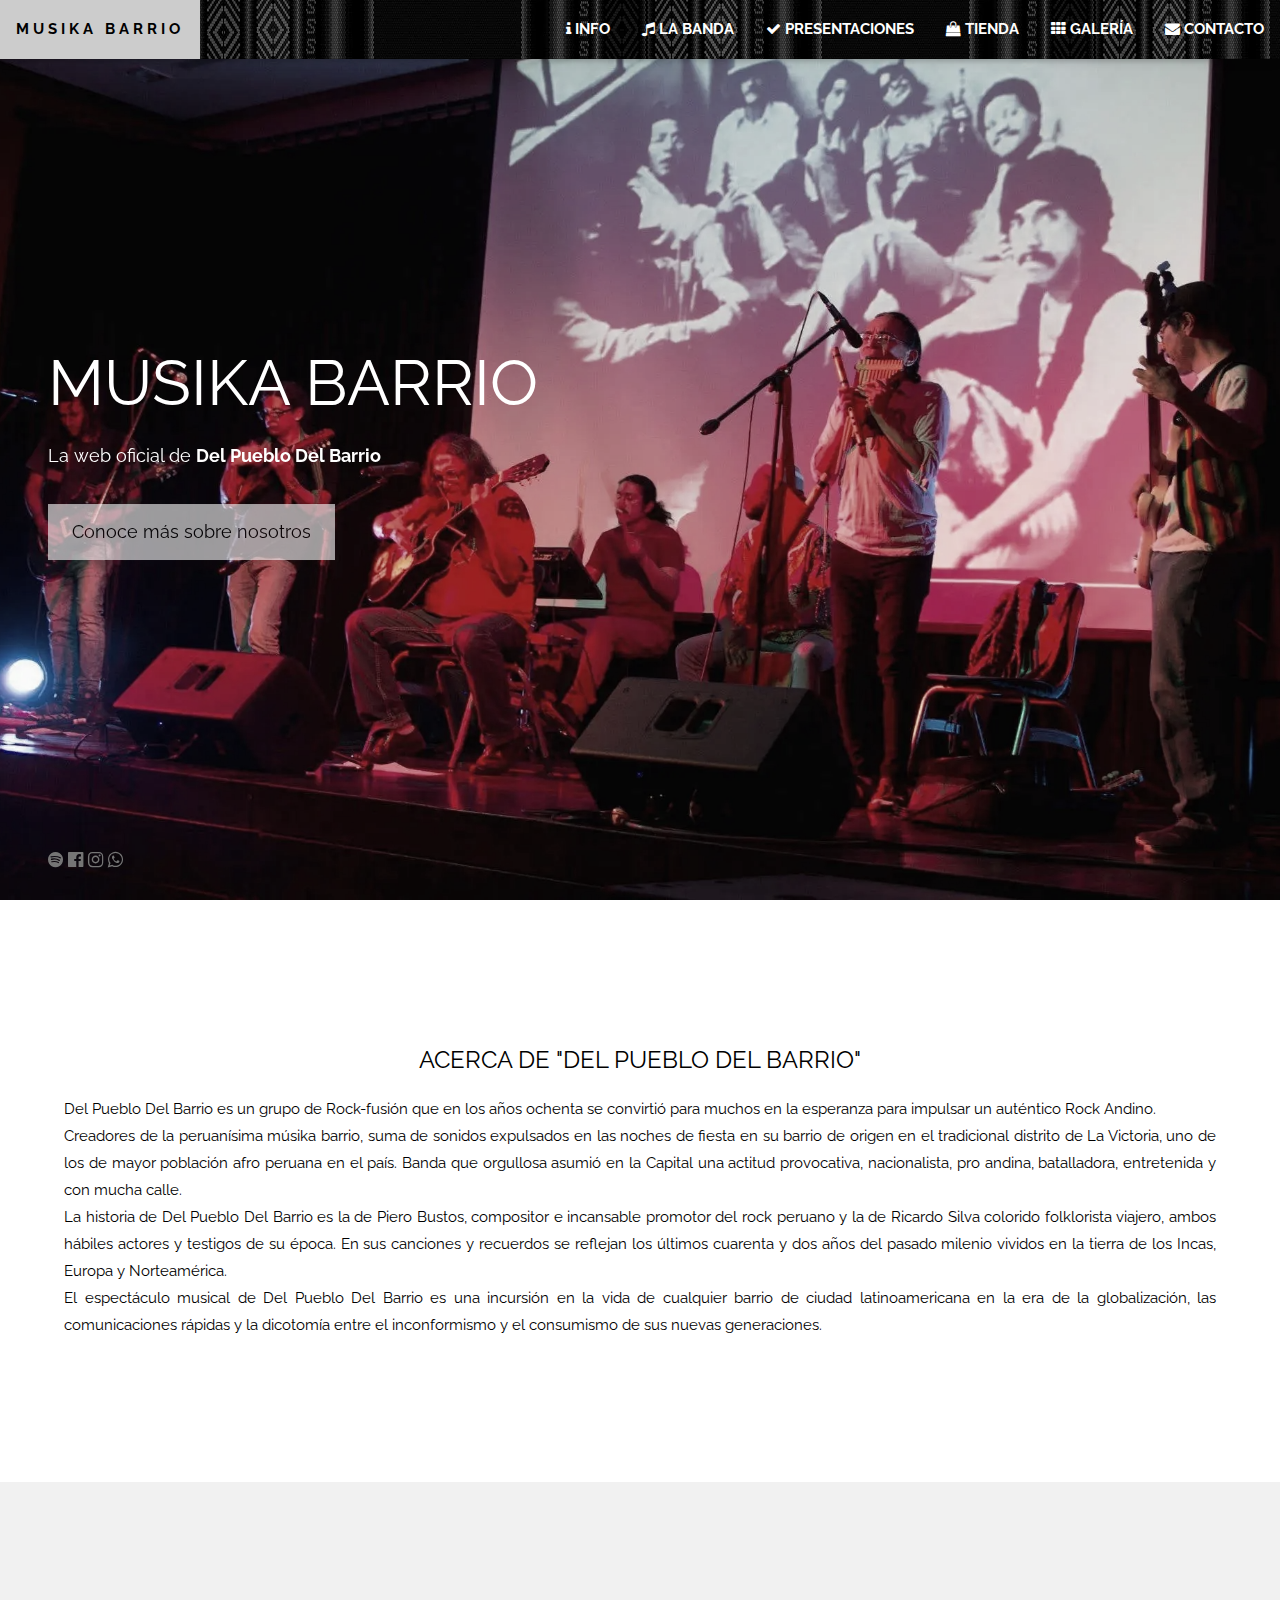
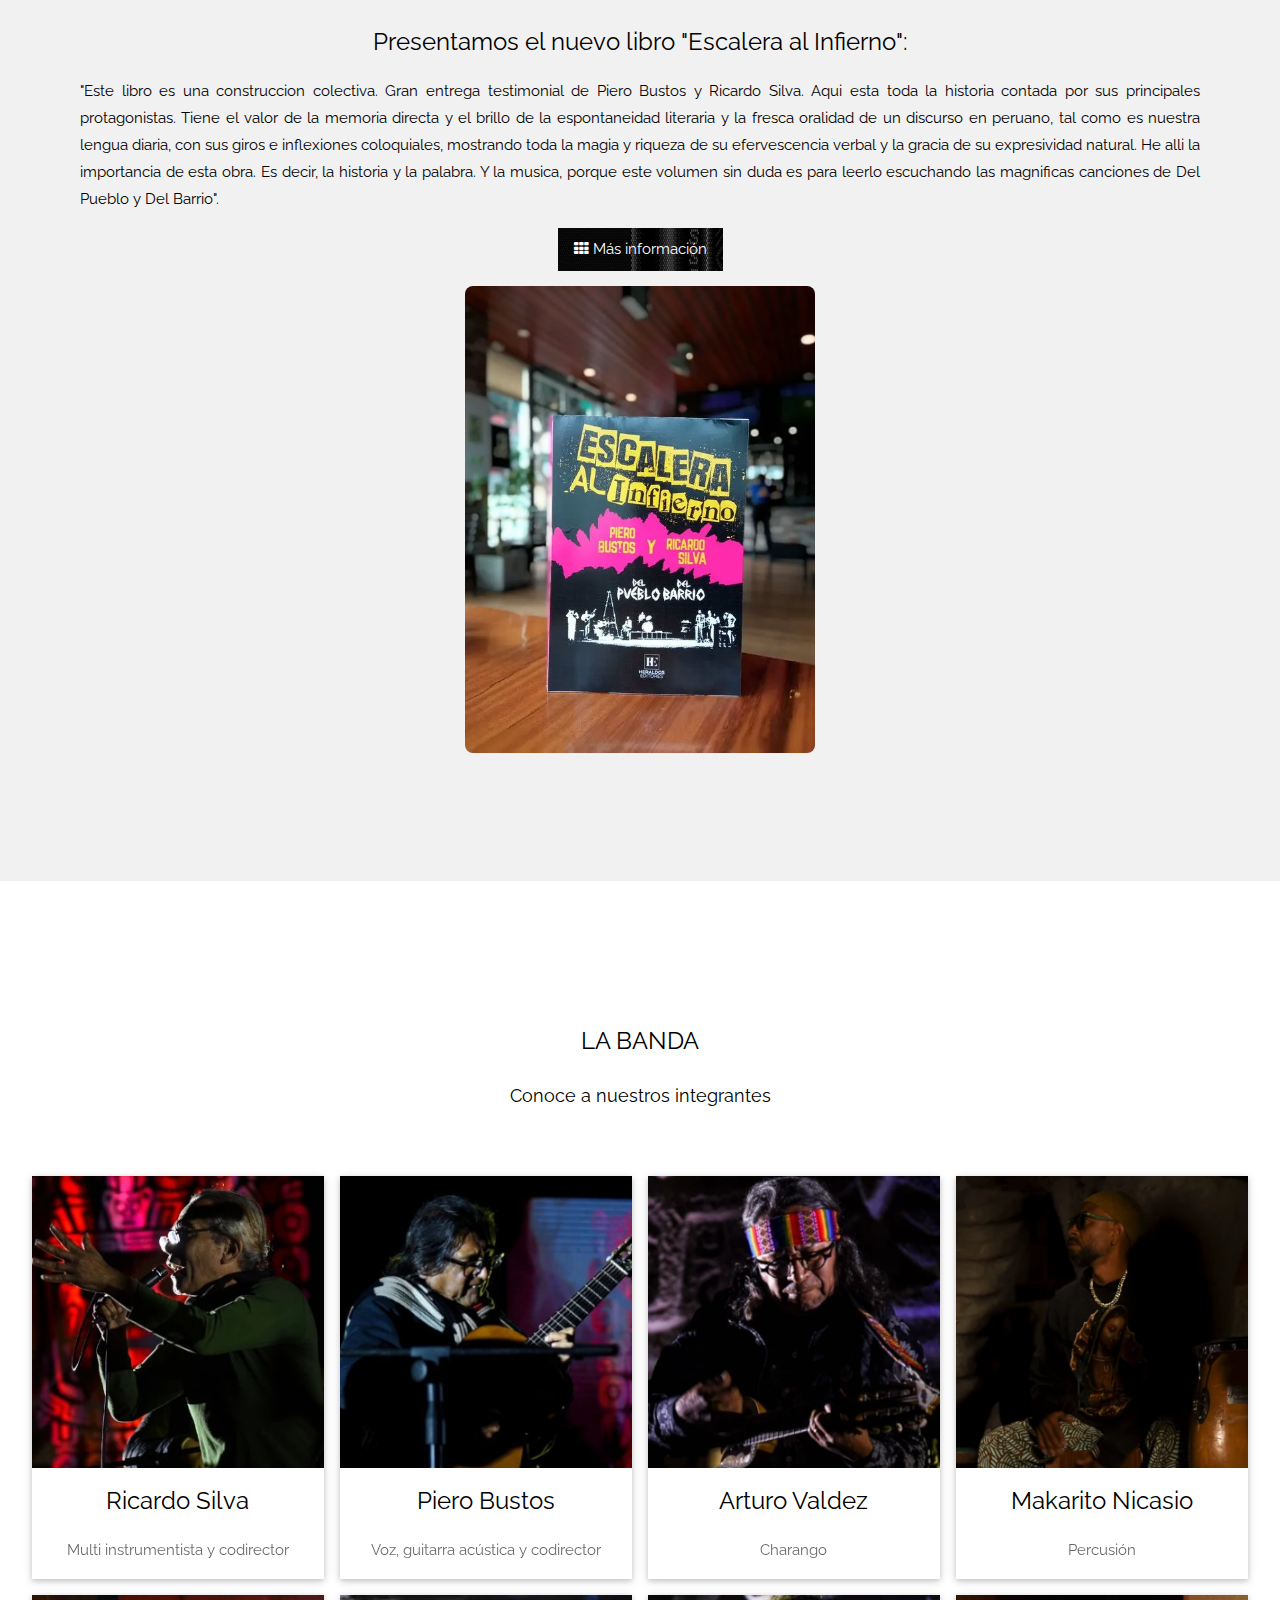
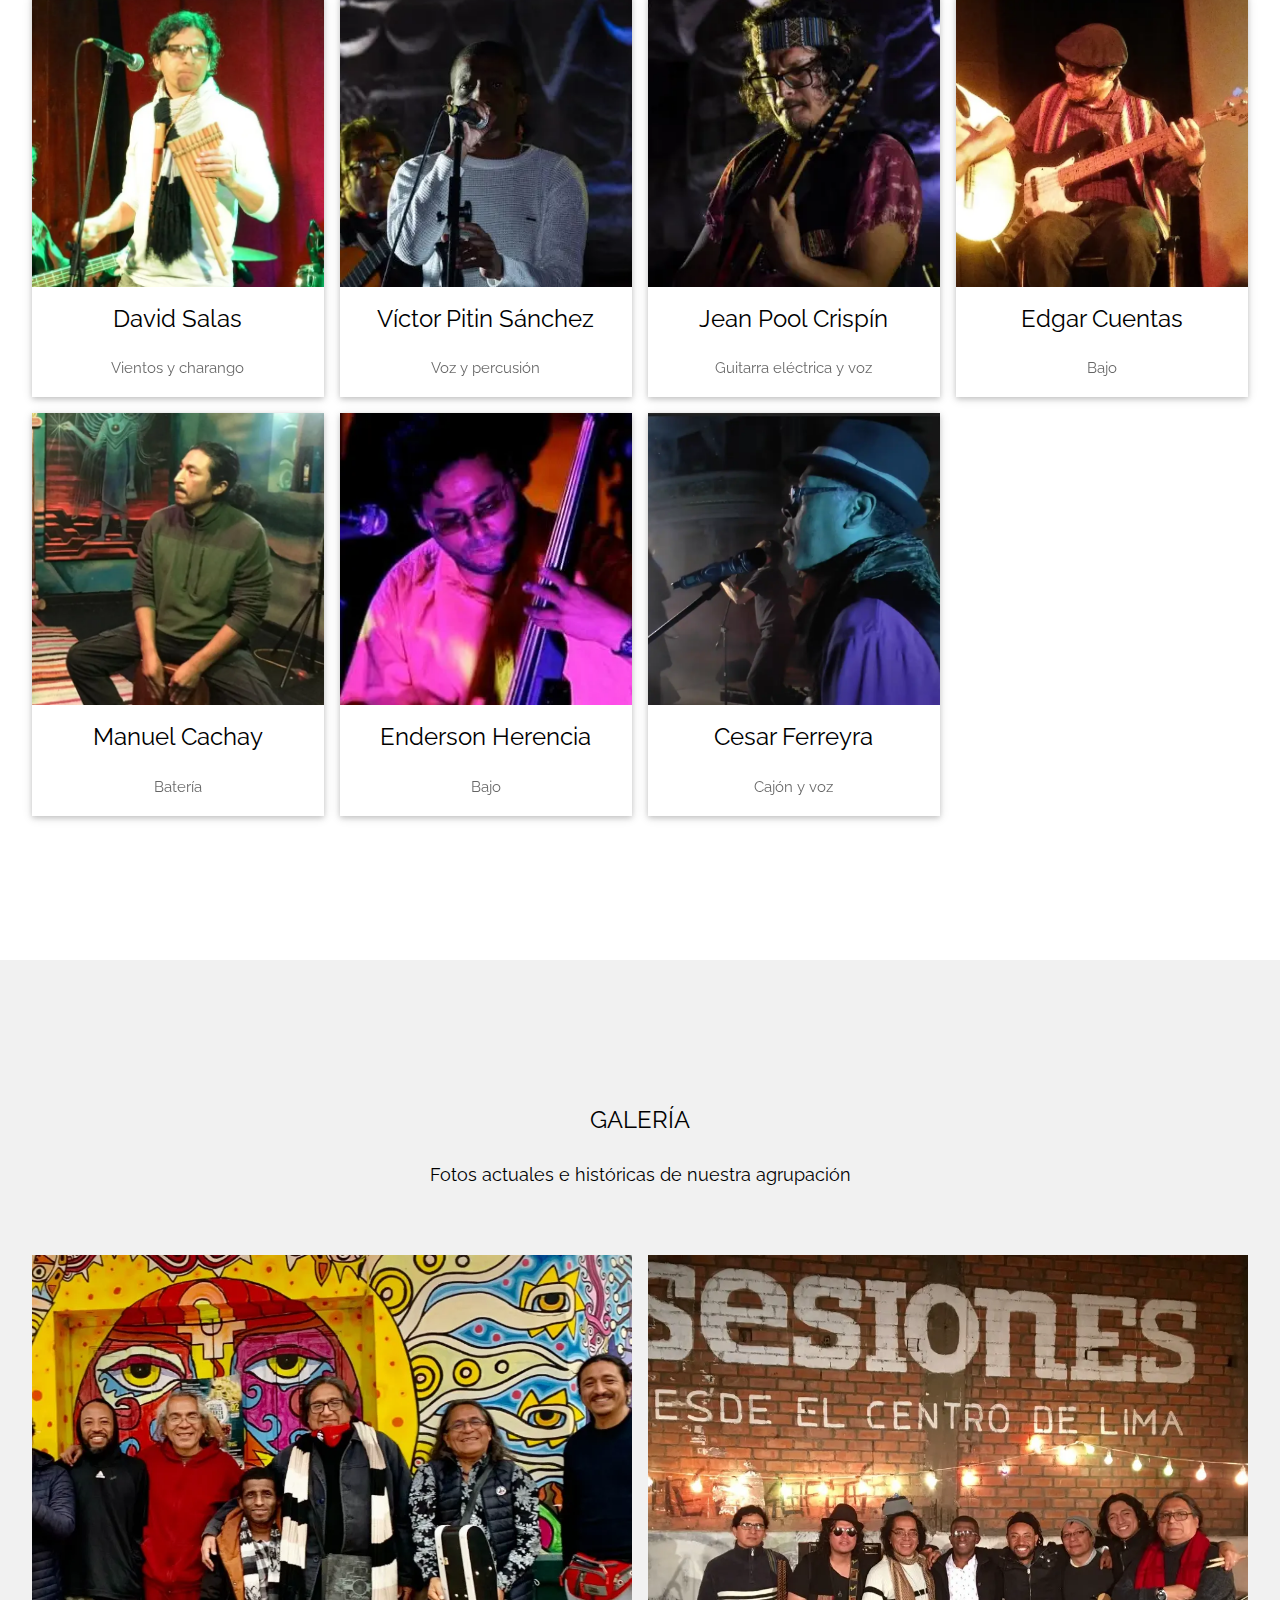
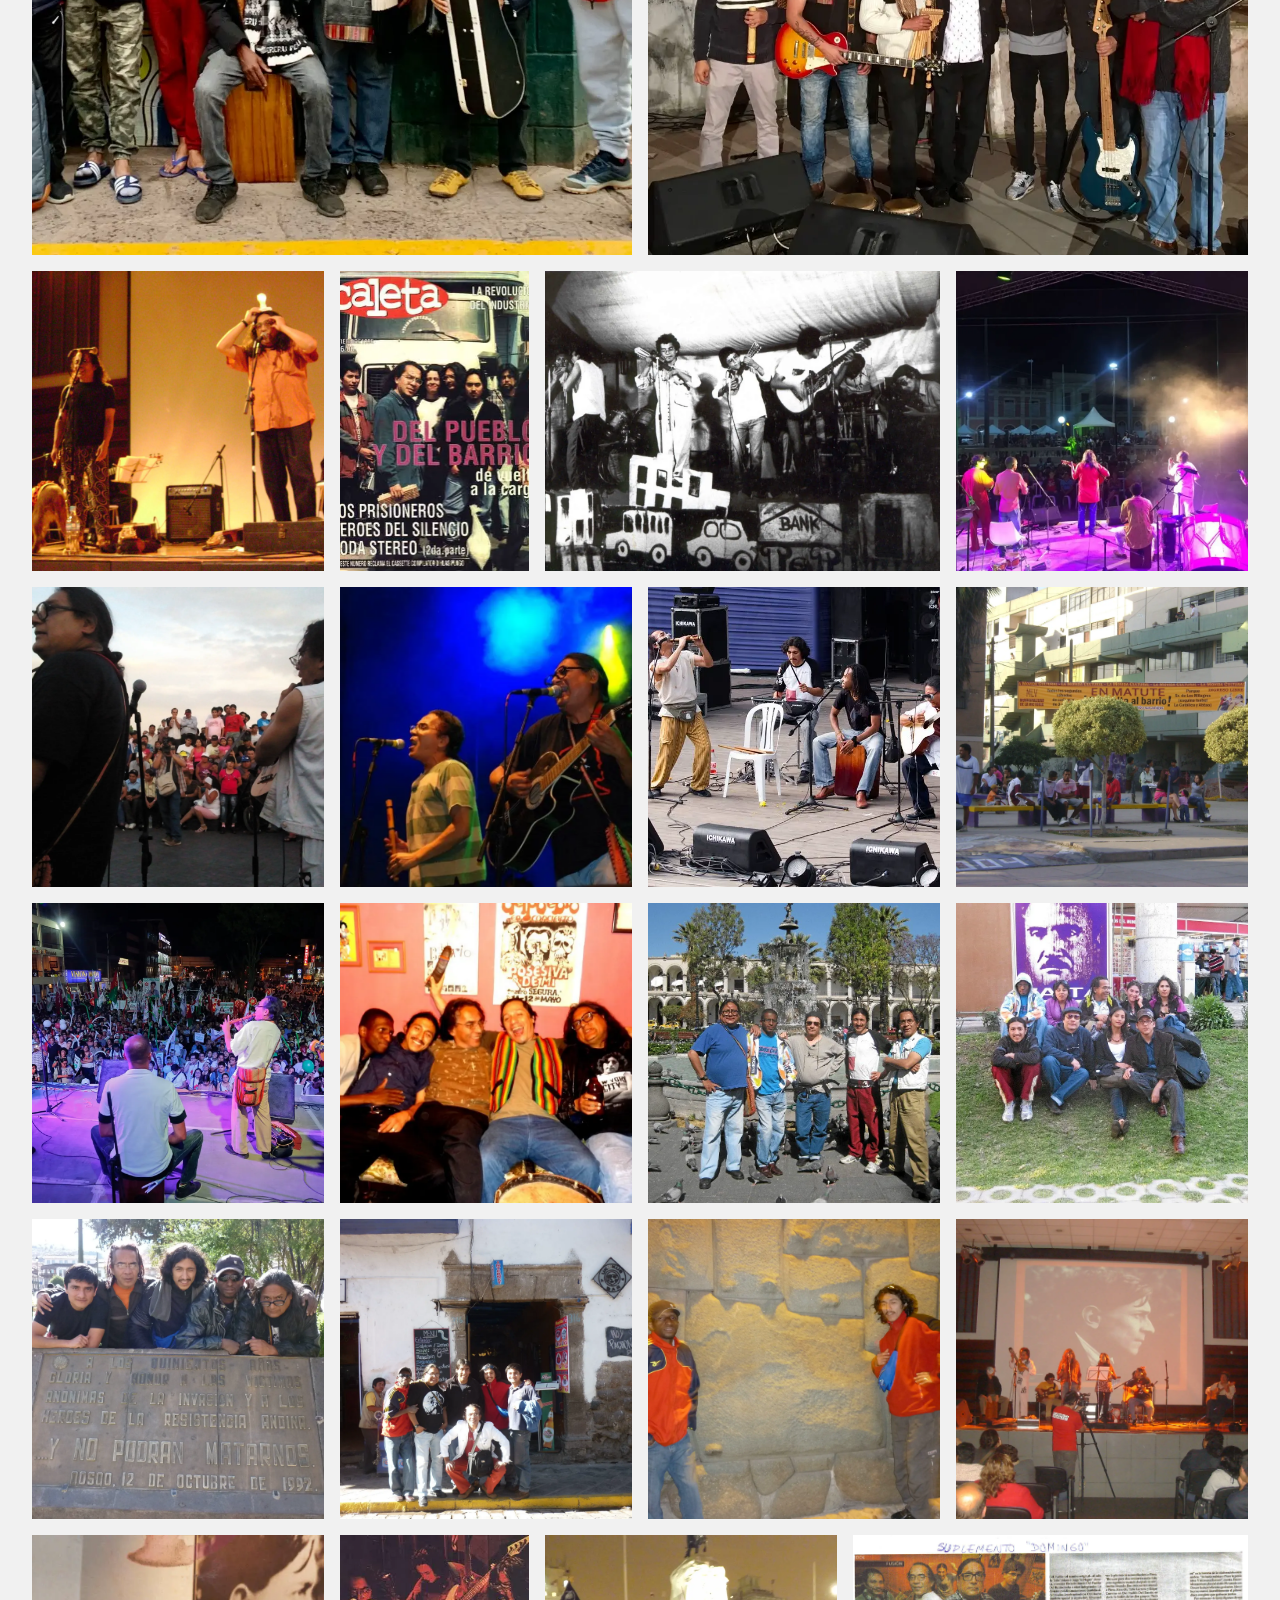
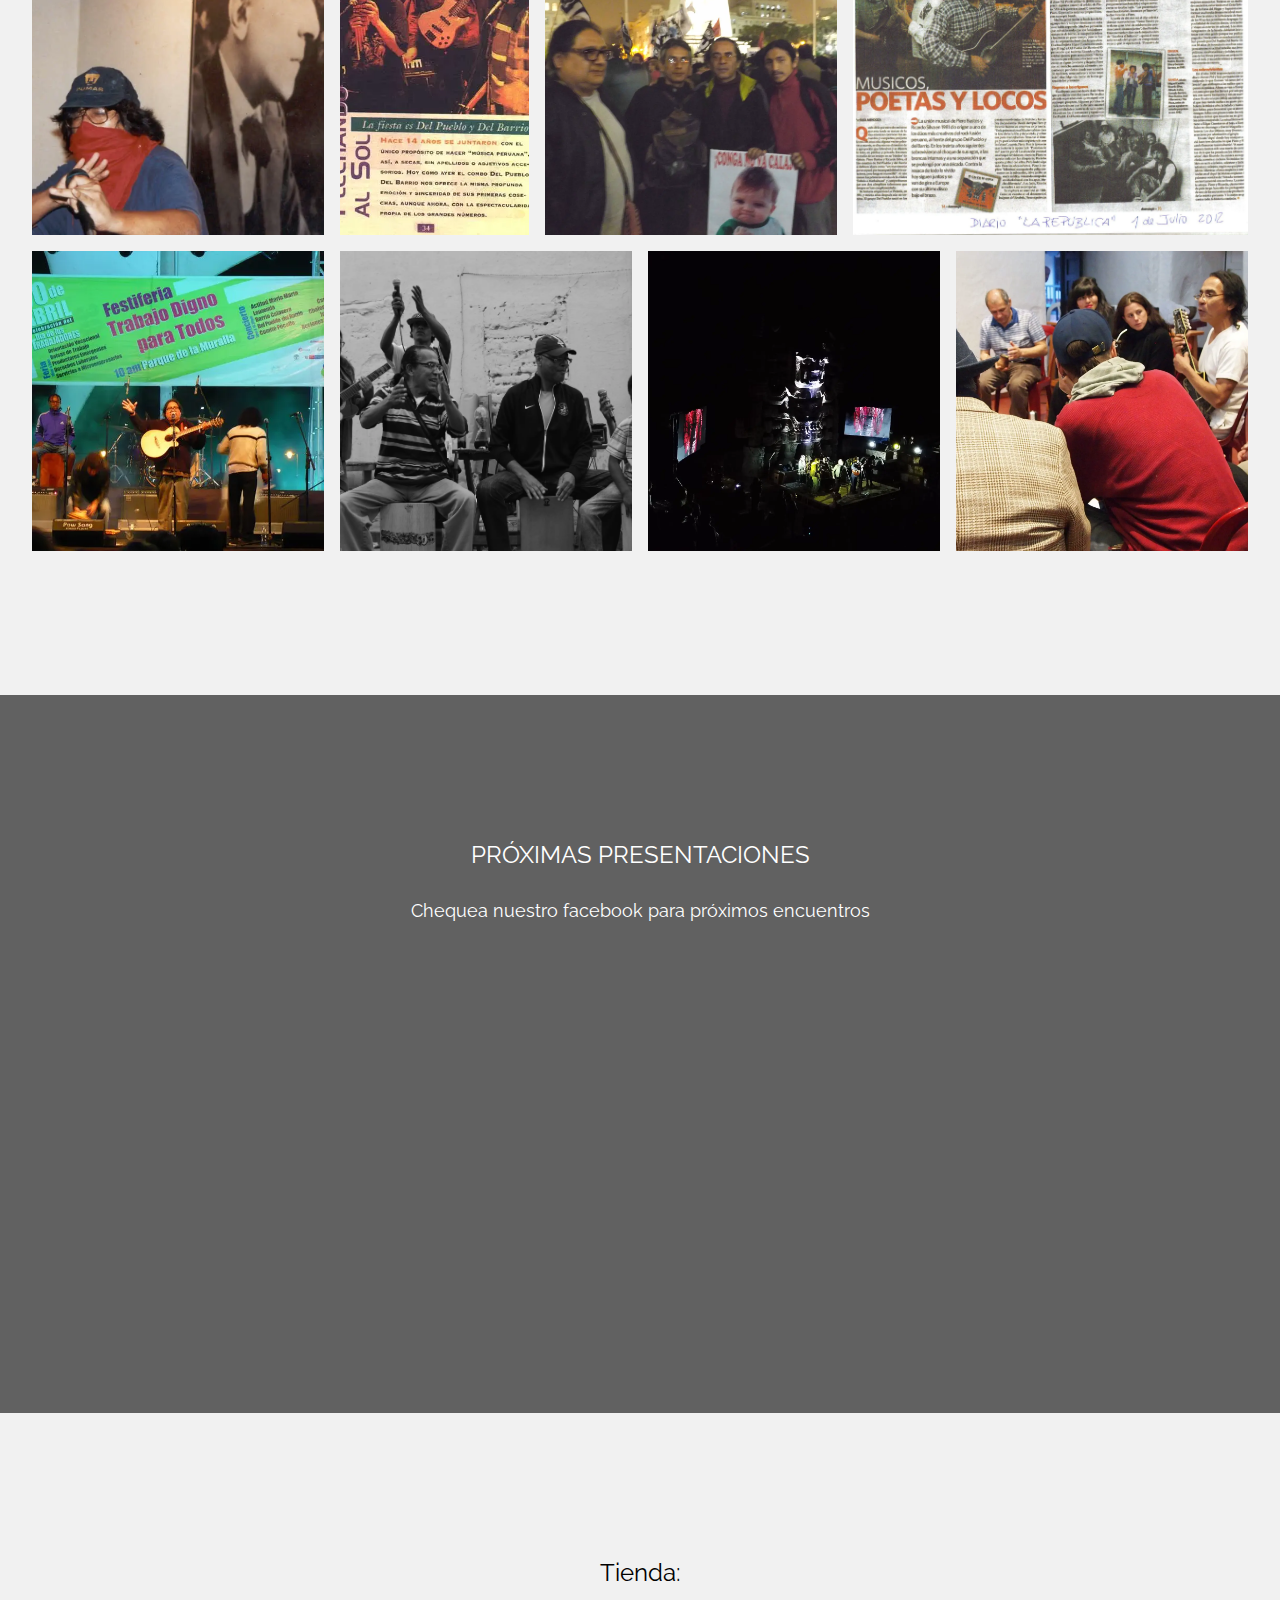
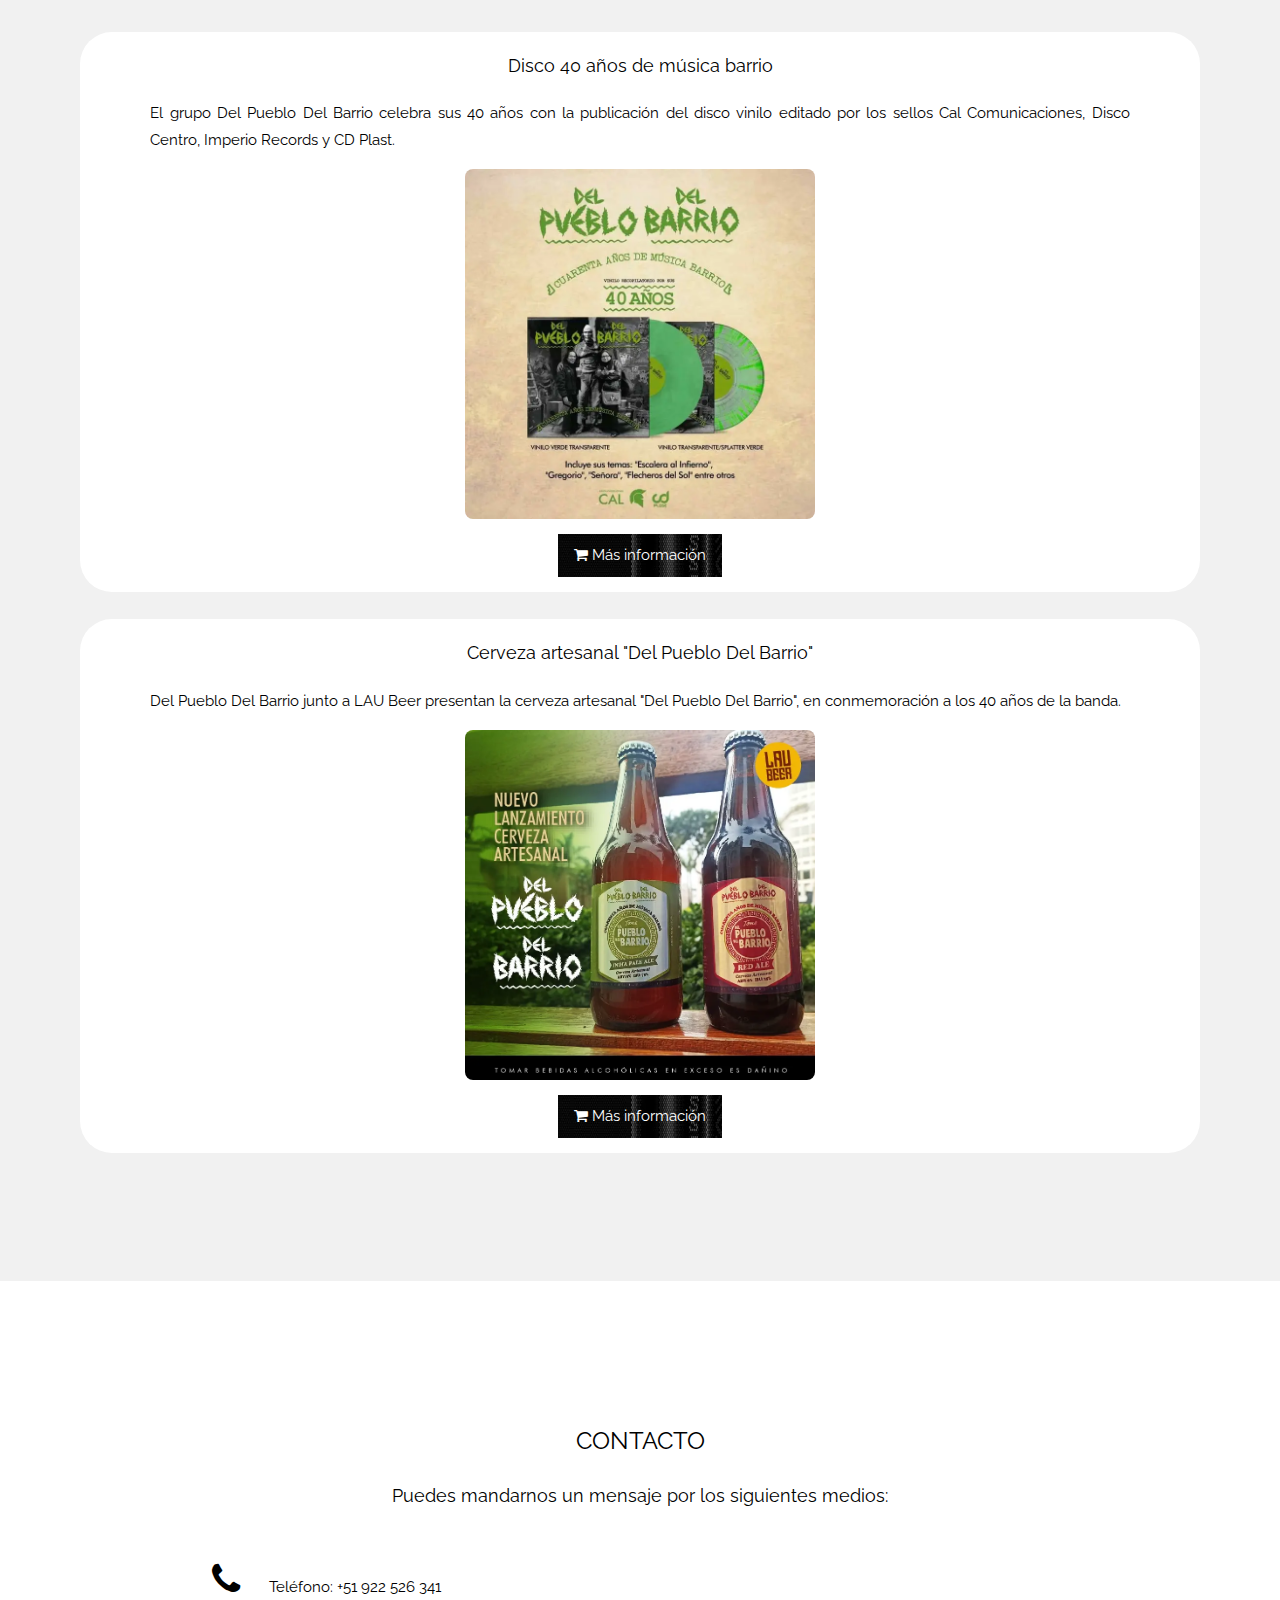
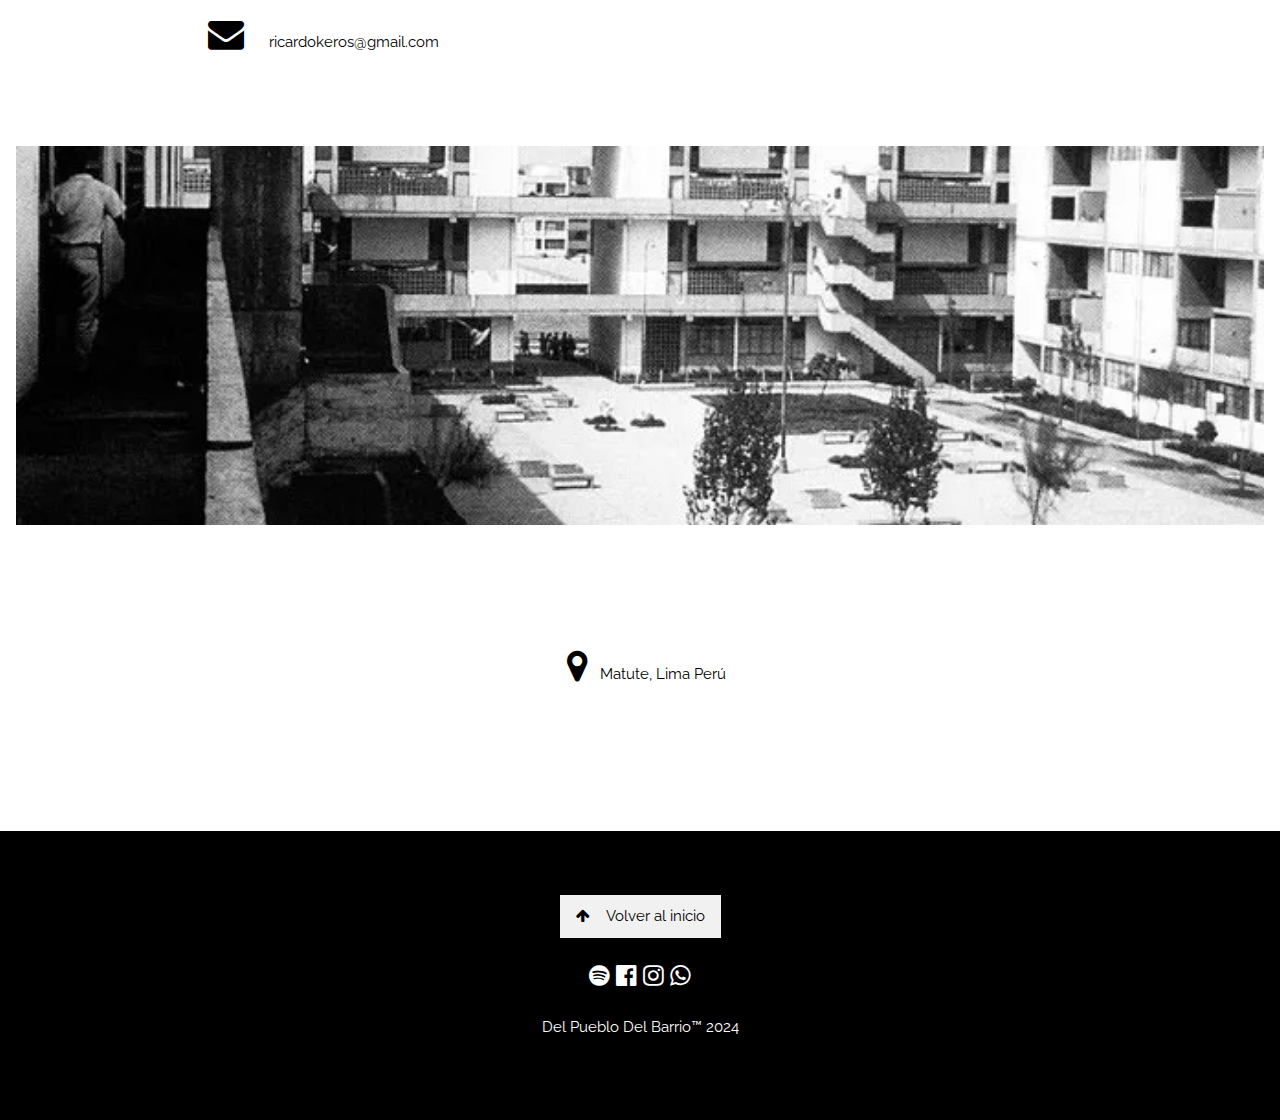
<file: public/index.html>
<!doctype html>
<html>
  <head>
    <title>Del Pueblo Del Barrio</title>
    <meta charset="UTF-8" />
    <meta content="text/html; charset=utf-8" http-equiv="Content-Type" />
    <meta http-equiv="X-UA-Compatible" content="IE=edge" />
    <meta name="viewport" content="width=device-width, initial-scale=1" />
    <meta
      name="viewport"
      content="width=device-width,height=device-height, initial-scale=1, shrink-to-fit=yes"
    />
    <meta name="theme-color" content="black" />
    <meta name="apple-mobile-web-app-status-bar-style" content="elegant" />
    <meta name="apple-mobile-web-app-capable" content="yes" />
    <meta
      name="apple-mobile-web-app-status-bar-style"
      content="black-translucent"
    />
    <meta name="keywords" content="band, rock, andean, blog" />
    <meta name="author" content="Del Pueblo Del Barrio" />
    <meta
      name="description"
      content="La web oficial de Del Pueblo Del Barrio"
    />
    <meta
      property="og:description"
      content="La web oficial de Del Pueblo Del Barrio"
    />
    <meta property="og:title" content="Del Pueblo Del Barrio" />
    <meta property="og:image" content="https://musika.pages.dev/main.webp" />
    <meta property="og:url" content="https://musika.pages.dev" />
    <meta name="twitter:card" content="summary_large_image" />
    <meta name="twitter:title" content="Del Pueblo Del Barrio" />
    <meta name="twitter:image" content="https://musika.pages.dev/main.webp" />
    <meta
      name="twitter:description"
      content="La web oficial de Del Pueblo Del Barrio"
    />
    <link rel="shortcut icon" type="image/webp" href="favicon.webp" />
    <link rel="stylesheet" href="styles.css" />
    <link
      rel="stylesheet"
      href="https://fonts.googleapis.com/css?family=Raleway"
    />
    <link
      rel="stylesheet"
      href="https://cdnjs.cloudflare.com/ajax/libs/font-awesome/4.7.0/css/font-awesome.min.css"
    />
    <style>
      * {
        font-style: initial;
      }

      body,
      h1,
      h2,
      h3,
      h4,
      h5,
      h6 {
        font-family: Raleway, sans-serif;
      }

      body,
      html {
        height: 100%;
        line-height: 1.8;
      }

      .bgimg-1 {
        background-image: url(main.webp);
        background-position: 50%;
        background-size: cover;
        min-height: 100%;
      }

      .w3-bar .w3-button {
        padding: 16px;
      }
    </style>
  </head>

  <body>
    <div class="w3-top w3-dark-grey" style="font-weight: bolder">
      <div
        class="w3-bar w3-card"
        id="myNavbar"
        style="background-image: url(&quot;andino.webp&quot;) !important"
      >
        <a href="index.html#home" class="w3-bar-item w3-button w3-wide"
          >MUSIKA BARRIO</a
        >
        <div class="w3-right w3-hide-small">
          <a href="index.html#info" class="w3-bar-item w3-button"
            ><i class="fa fa-info"></i> INFO</a
          >
          <a href="index.html#la-banda" class="w3-bar-item w3-button"
            ><i class="fa fa-music"></i> LA BANDA</a
          >
          <a href="index.html#presentaciones" class="w3-bar-item w3-button"
            ><i class="fa fa-check"></i> PRESENTACIONES</a
          >
          <a href="index.html#tienda" class="w3-bar-item w3-button"
            ><i class="fa fa-shopping-bag"></i> TIENDA</a
          >
          <a href="index.html#galeria" class="w3-bar-item w3-button"
            ><i class="fa fa-th"></i> GALERÍA</a
          >
          <a href="index.html#contacto" class="w3-bar-item w3-button"
            ><i class="fa fa-envelope"></i> CONTACTO</a
          >
        </div>

        <a
          href="javascript:void(0)"
          class="w3-bar-item w3-button w3-right w3-hide-large w3-hide-medium"
          onclick="w3_open()"
        >
          <i class="fa fa-bars"></i>
        </a>
      </div>
    </div>

    <nav
      class="w3-sidebar w3-bar-block w3-black w3-card w3-animate-left w3-hide-medium w3-hide-large"
      style="display: none"
      id="mySidebar"
    >
      <a
        href="javascript:void(0)"
        onclick="w3_close()"
        class="w3-bar-item w3-button w3-large w3-padding-16"
        >Close ×</a
      >
      <a
        href="index.html#info"
        onclick="w3_close()"
        class="w3-bar-item w3-button"
        >INFO</a
      >
      <a
        href="index.html#la-banda"
        onclick="w3_close()"
        class="w3-bar-item w3-button"
        >LA BANDA</a
      >
      <a
        href="index.html#presentaciones"
        onclick="w3_close()"
        class="w3-bar-item w3-button"
        >PRESENTACIONES</a
      >
      <a
        href="index.html#tienda"
        onclick="w3_close()"
        class="w3-bar-item w3-button"
        >TIENDA</a
      >
      <a
        href="index.html#galeria"
        onclick="w3_close()"
        class="w3-bar-item w3-button"
        >GALERÍA</a
      >
      <a
        href="index.html#contacto"
        onclick="w3_close()"
        class="w3-bar-item w3-button"
        >CONTACTO</a
      >
    </nav>

    <header class="bgimg-1 w3-display-container w3-grayscale-min" id="home">
      <div class="w3-display-left w3-text-white" style="padding: 48px">
        <span class="w3-jumbo">MUSIKA BARRIO</span><br />
        <span class="w3-large"
          >La web oficial de
          <b style="font-weight: bolder">Del Pueblo Del Barrio</b></span
        >
        <p>
          <a
            href="index.html#info"
            class="w3-button w3-white w3-padding-large w3-large w3-margin-top w3-opacity w3-hover-opacity-off"
            >Conoce más sobre nosotros</a
          >
        </p>
      </div>
      <div
        class="w3-display-bottomleft w3-text-grey w3-large"
        style="padding: 24px 48px"
      >
        <a href="https://open.spotify.com/artist/6w6lfKh1scO34e4RfuIv7J"
          ><i class="fa fa-spotify w3-hover-opacity"></i
        ></a>
        <a href="https://musika.pages.dev/facebook"
          ><i class="fa fa-facebook-official w3-hover-opacity"></i
        ></a>
        <a href="https://musika.pages.dev/instagram"
          ><i class="fa fa-instagram w3-hover-opacity"></i
        ></a>
        <a href="https://musika.pages.dev/whatsapp"
          ><i class="fa fa-whatsapp w3-hover-opacity"></i
        ></a>
      </div>
    </header>

    <div class="w3-container" style="padding: 128px 5%" id="info">
      <h3 class="w3-center">ACERCA DE "DEL PUEBLO DEL BARRIO"</h3>
      <p class="w3-center" style="text-align: justify !important">
        Del Pueblo Del Barrio es un grupo de Rock-fusión que en los años ochenta
        se convirtió para muchos en la esperanza para impulsar un auténtico Rock
        Andino.<br />
        Creadores de la peruanísima músika barrio, suma de sonidos expulsados en
        las noches de fiesta en su barrio de origen en el tradicional distrito
        de La Victoria, uno de los de mayor población afro peruana en el país.
        Banda que orgullosa asumió en la Capital una actitud provocativa,
        nacionalista, pro andina, batalladora, entretenida y con mucha calle.<br />
        La historia de Del Pueblo Del Barrio es la de Piero Bustos, compositor e
        incansable promotor del rock peruano y la de Ricardo Silva colorido
        folklorista viajero, ambos hábiles actores y testigos de su época. En
        sus canciones y recuerdos se reflejan los últimos cuarenta y dos años del
        pasado milenio vividos en la tierra de los Incas, Europa y
        Norteamérica.<br />
        El espectáculo musical de Del Pueblo Del Barrio es una incursión en la
        vida de cualquier barrio de ciudad latinoamericana en la era de la
        globalización, las comunicaciones rápidas y la dicotomía entre el
        inconformismo y el consumismo de sus nuevas generaciones.
      </p>
    </div>

    <div
      class="w3-container w3-light-grey w3-center"
      style="padding: 128px 5%"
    >
      <div class="w3-row-padding">
        <div class="w3-col">
          <h3>Presentamos el nuevo libro "Escalera al Infierno":</h3>
          <p style="text-align: justify !important">
            "Este libro es una construccion colectiva. Gran entrega testimonial
            de Piero Bustos y Ricardo Silva. Aqui esta toda la historia contada
            por sus principales protagonistas. Tiene el valor de la memoria
            directa y el brillo de la espontaneidad literaria y la fresca
            oralidad de un discurso en peruano, tal como es nuestra lengua
            diaria, con sus giros e inflexiones coloquiales, mostrando toda la
            magia y riqueza de su efervescencia verbal y la gracia de su
            expresividad natural. He alli la importancia de esta obra. Es decir,
            la historia y la palabra. Y la musica, porque este volumen sin duda
            es para leerlo escuchando las magnificas canciones de Del Pueblo y
            Del Barrio".
          </p>
          <p>
            <a
              style="background-image: url(&quot;andino.webp&quot;) !important"
              href="https://www.facebook.com/heraldos.editores/posts/385444153577370"
              class="w3-button w3-black w3-hover-black"
              ><i class="fa fa-th"> </i> Más información</a
            >
          </p>
        </div>
        <div class="w3-col">
          <img
            class="w3-image w3-round-large"
            src="libro.webp"
            alt="Libro"
            width="350"
          />
        </div>
      </div>
    </div>

    <div class="w3-container" style="padding: 128px 16px" id="la-banda">
      <h3 class="w3-center">LA BANDA</h3>
      <p class="w3-center w3-large">Conoce a nuestros integrantes</p>
      <div class="w3-row-padding w3-center" style="margin-top: 64px">
        <div class="w3-col l3 m6 s12 w3-margin-bottom">
          <div class="w3-card">
            <img src="musicos/silva.webp" alt="Richard Silva" style="width: 100%" />
            <div class="w3-container">
              <h3>Ricardo Silva</h3>
              <p class="w3-opacity">Multi instrumentista y codirector</p>
            </div>
          </div>
        </div>
        <div class="w3-col l3 m6 s12 w3-margin-bottom">
          <div class="w3-card">
            <img src="musicos/bustos.webp" alt="Piero Bustos" style="width: 100%" />
            <div class="w3-container">
              <h3>Piero Bustos</h3>
              <p class="w3-opacity">Voz, guitarra acústica y codirector</p>
            </div>
          </div>
        </div>
    
        <div class="w3-col l3 m6 s12 w3-margin-bottom">
          <div class="w3-card">
            <img src="musicos/valdez.webp" alt="Arturo Valdez" style="width: 100%" />
            <div class="w3-container">
              <h3>Arturo Valdez</h3>
              <p class="w3-opacity">Charango</p>
            </div>
          </div>
        </div>
    
        <div class="w3-col l3 m6 s12 w3-margin-bottom">
          <div class="w3-card">
            <img src="musicos/nicasio.webp" alt="Makarito Nicasio" style="width: 100%" />
            <div class="w3-container">
              <h3>Makarito Nicasio</h3>
              <p class="w3-opacity">Percusión</p>
            </div>
          </div>
        </div>
    
        <div class="w3-col l3 m6 s12 w3-margin-bottom">
          <div class="w3-card">
            <img src="musicos/salas.webp" alt="David Salas" style="width: 100%" />
            <div class="w3-container">
              <h3>David Salas</h3>
              <p class="w3-opacity">Vientos y charango</p>
            </div>
          </div>
        </div>
    
        <div class="w3-col l3 m6 s12 w3-margin-bottom">
          <div class="w3-card">
            <img src="musicos/pitin.webp" alt="Víctor Pitin Sánchez" style="width: 100%" />
            <div class="w3-container">
              <h3>Víctor Pitin Sánchez</h3>
              <p class="w3-opacity">Voz y percusión</p>
            </div>
          </div>
        </div>
    
        <div class="w3-col l3 m6 s12 w3-margin-bottom">
          <div class="w3-card">
            <img src="musicos/crispin.webp" alt="Jean Pool Crispín" style="width: 100%" />
            <div class="w3-container">
              <h3>Jean Pool Crispín</h3>
              <p class="w3-opacity">Guitarra eléctrica y voz</p>
            </div>
          </div>
        </div>
    
        <div class="w3-col l3 m6 s12 w3-margin-bottom">
          <div class="w3-card">
            <img src="musicos/cuentas.webp" alt="Edgar Cuentas" style="width: 100%" />
            <div class="w3-container">
              <h3>Edgar Cuentas</h3>
              <p class="w3-opacity">Bajo</p>
            </div>
          </div>
        </div>
    
        <div class="w3-col l3 m6 s12 w3-margin-bottom">
          <div class="w3-card">
            <img src="musicos/maguiña.webp" alt="Manuel Cachay" style="width: 100%" />
            <div class="w3-container">
              <h3>Manuel Cachay</h3>
              <p class="w3-opacity">Batería</p>
            </div>
          </div>
        </div>
    
        <div class="w3-col l3 m6 s12 w3-margin-bottom">
          <div class="w3-card">
            <img src="musicos/herencia.webp" alt="Enderson Herencia" style="width: 100%" />
            <div class="w3-container">
              <h3>Enderson Herencia</h3>
              <p class="w3-opacity">Bajo</p>
            </div>
          </div>
        </div>
    
        <div class="w3-col l3 m6 s12 w3-margin-bottom">
          <div class="w3-card">
            <img src="musicos/ferreyra.webp" alt="Cesar Ferreyra" style="width: 100%" />
            <div class="w3-container">
              <h3>Cesar Ferreyra</h3>
              <p class="w3-opacity">Cajón y voz</p>
            </div>
          </div>
        </div>
      </div>
    </div>
    
    <div
      class="w3-container w3-light-grey"
      style="padding: 128px 16px"
      id="galeria"
    >
      <h3 class="w3-center">GALERÍA</h3>
      <p class="w3-center w3-large">
        Fotos actuales e históricas de nuestra agrupación
      </p>

      <div class="w3-row-padding" style="margin-top: 64px">
        <div class="w3-col l6 m6">
          <img
            src="galeria/i1.webp"
            style="width: 100%; height: 600px; object-fit: cover"
            onclick="onClick(this)"
            class="w3-hover-opacity"
            alt=""
          />
        </div>
        <div class="w3-col l6 m6">
          <img
            src="galeria/i2.webp"
            style="width: 100%; height: 600px; object-fit: cover"
            onclick="onClick(this)"
            class="w3-hover-opacity"
            alt=""
          />
        </div>
      </div>

      <div class="w3-row-padding w3-section">
        <div class="w3-col l3 m6">
          <img
            src="galeria/00.webp"
            style="width: 100%; height: 300px; object-fit: cover"
            onclick="onClick(this)"
            class="w3-hover-opacity"
            alt=""
          />
        </div>
        <div class="w3-col l2 m6">
          <img
            src="galeria/01.webp"
            style="width: 100%; height: 300px; object-fit: cover"
            onclick="onClick(this)"
            class="w3-hover-opacity"
            alt=""
          />
        </div>
        <div class="w3-col l4 m6">
          <img
            src="galeria/02.webp"
            style="width: 100%; height: 300px; object-fit: cover"
            onclick="onClick(this)"
            class="w3-hover-opacity"
            alt=""
          />
        </div>
        <div class="w3-col l3 m6">
          <img
            src="galeria/03.webp"
            style="width: 100%; height: 300px; object-fit: cover"
            onclick="onClick(this)"
            class="w3-hover-opacity"
            alt=""
          />
        </div>
      </div>

      <div class="w3-row-padding w3-section">
        <div class="w3-col l3 m6">
          <img
            src="galeria/04.webp"
            style="width: 100%; height: 300px; object-fit: cover"
            onclick="onClick(this)"
            class="w3-hover-opacity"
            alt=""
          />
        </div>
        <div class="w3-col l3 m6">
          <img
            src="galeria/05.webp"
            style="width: 100%; height: 300px; object-fit: cover"
            onclick="onClick(this)"
            class="w3-hover-opacity"
            alt=""
          />
        </div>
        <div class="w3-col l3 m6">
          <img
            src="galeria/06.webp"
            style="width: 100%; height: 300px; object-fit: cover"
            onclick="onClick(this)"
            class="w3-hover-opacity"
            alt=""
          />
        </div>
        <div class="w3-col l3 m6">
          <img
            src="galeria/07.webp"
            style="width: 100%; height: 300px; object-fit: cover"
            onclick="onClick(this)"
            class="w3-hover-opacity"
            alt=""
          />
        </div>
      </div>

      <div class="w3-row-padding w3-section">
        <div class="w3-col l3 m6">
          <img
            src="galeria/08.webp"
            style="width: 100%; height: 300px; object-fit: cover"
            onclick="onClick(this)"
            class="w3-hover-opacity"
            alt=""
          />
        </div>
        <div class="w3-col l3 m6">
          <img
            src="galeria/09.webp"
            style="width: 100%; height: 300px; object-fit: cover"
            onclick="onClick(this)"
            class="w3-hover-opacity"
            alt=""
          />
        </div>
        <div class="w3-col l3 m6">
          <img
            src="galeria/10.webp"
            style="width: 100%; height: 300px; object-fit: cover"
            onclick="onClick(this)"
            class="w3-hover-opacity"
            alt=""
          />
        </div>
        <div class="w3-col l3 m6">
          <img
            src="galeria/11.webp"
            style="width: 100%; height: 300px; object-fit: cover"
            onclick="onClick(this)"
            class="w3-hover-opacity"
            alt=""
          />
        </div>
      </div>

      <div class="w3-row-padding w3-section">
        <div class="w3-col l3 m6">
          <img
            src="galeria/12.webp"
            style="width: 100%; height: 300px; object-fit: cover"
            onclick="onClick(this)"
            class="w3-hover-opacity"
            alt=""
          />
        </div>
        <div class="w3-col l3 m6">
          <img
            src="galeria/13.webp"
            style="width: 100%; height: 300px; object-fit: cover"
            onclick="onClick(this)"
            class="w3-hover-opacity"
            alt=""
          />
        </div>
        <div class="w3-col l3 m6">
          <img
            src="galeria/14.webp"
            style="width: 100%; height: 300px; object-fit: cover"
            onclick="onClick(this)"
            class="w3-hover-opacity"
            alt=""
          />
        </div>
        <div class="w3-col l3 m6">
          <img
            src="galeria/15.webp"
            style="width: 100%; height: 300px; object-fit: cover"
            onclick="onClick(this)"
            class="w3-hover-opacity"
            alt=""
          />
        </div>
      </div>

      <div class="w3-row-padding w3-section">
        <div class="w3-col l3 m6">
          <img
            src="galeria/16.webp"
            style="width: 100%; height: 300px; object-fit: cover"
            onclick="onClick(this)"
            class="w3-hover-opacity"
            alt=""
          />
        </div>
        <div class="w3-col l2 m6">
          <img
            src="galeria/17.webp"
            style="width: 100%; height: 300px; object-fit: cover"
            onclick="onClick(this)"
            class="w3-hover-opacity"
            alt=""
          />
        </div>
        <div class="w3-col l3 m6">
          <img
            src="galeria/18.webp"
            style="width: 100%; height: 300px; object-fit: cover"
            onclick="onClick(this)"
            class="w3-hover-opacity"
            alt=""
          />
        </div>
        <div class="w3-col l4 m6">
          <img
            src="galeria/19.webp"
            style="width: 100%; height: 300px; object-fit: cover"
            onclick="onClick(this)"
            class="w3-hover-opacity"
            alt=""
          />
        </div>
      </div>

      <div class="w3-row-padding w3-section">
        <div class="w3-col l3 m6">
          <img
            src="galeria/21.webp"
            style="width: 100%; height: 300px; object-fit: cover"
            onclick="onClick(this)"
            class="w3-hover-opacity"
            alt=""
          />
        </div>
        <div class="w3-col l3 m6">
          <img
            src="galeria/22.webp"
            style="width: 100%; height: 300px; object-fit: cover"
            onclick="onClick(this)"
            class="w3-hover-opacity"
            alt=""
          />
        </div>
        <div class="w3-col l3 m6">
          <img
            src="galeria/23.webp"
            style="width: 100%; height: 300px; object-fit: cover"
            onclick="onClick(this)"
            class="w3-hover-opacity"
            alt=""
          />
        </div>
        <div class="w3-col l3 m6">
          <img
            src="galeria/24.webp"
            style="width: 100%; height: 300px; object-fit: cover"
            onclick="onClick(this)"
            class="w3-hover-opacity"
            alt=""
          />
        </div>
      </div>
    </div>

    <div
      id="modal01"
      class="w3-modal w3-black w3-animate-zoom"
      onclick="this.style.display='none'"
      style="background-image: url(&quot;andino.webp&quot;)"
    >
      <span
        class="w3-button w3-xlarge w3-white w3-padding-large w3-display-topright"
        title="Cerrar Visualización"
        >x</span
      >
      <div
        class="w3-modal-content w3-animate-zoom w3-center w3-transparent w3-padding-64"
      >
        <img id="img01" class="w3-image" />
        <p id="caption" class="w3-large w3-bold"></p>
      </div>
    </div>

    <div
      class="w3-container w3-center w3-dark-grey"
      style="padding: 128px 16px"
      id="presentaciones"
    >
      <h3>PRÓXIMAS PRESENTACIONES</h3>
      <p class="w3-large">Chequea nuestro facebook para próximos encuentros</p>
      <iframe src="https://www.facebook.com/plugins/page.php?href=https%3A%2F%2Fwww.facebook.com%2Fprofile.php%3Fid%3D100063597039741&tabs=timeline&width=300&height=331&small_header=false&adapt_container_width=true&hide_cover=false&show_facepile=true&appId" width="300" height="331" style="border:none;overflow:hidden" scrolling="no" frameborder="0" allowfullscreen="true" allow="autoplay; clipboard-write; encrypted-media; picture-in-picture; web-share"></iframe>      
    </div>

    <div
      class="w3-container w3-light-gray w3-center"
      style="padding: 128px 5%"
      id="tienda"
    >
      <div class="w3-container">
        <div class="w3-container">
          <h3>Tienda:</h3>
          <br />
        </div>
        <div class="w3-container w3-white w3-round-xxlarge">
          <p class="w3-large">Disco 40 años de música barrio</p>
          <p
            style="
              text-align: justify !important;
              padding-left: 5%;
              padding-right: 5%;
            "
          >
            El grupo Del Pueblo Del Barrio celebra sus 40 años con la
            publicación del disco vinilo editado por los sellos Cal
            Comunicaciones, Disco Centro, Imperio Records y CD Plast.
          </p>
          <img
            class="w3-image w3-round-large"
            src="disco.webp"
            alt="Disco 40 años"
            width="350"
          />
          <p>
            <a
              style="background-image: url(&quot;andino.webp&quot;) !important"
              href="https://musika.pages.dev/facebook"
              class="w3-button w3-black w3-hover-black"
              ><i class="fa fa-shopping-cart"> </i> Más información</a
            >
          </p>
        </div>
        <br />
        <div class="w3-container w3-white w3-round-xxlarge">
          <p class="w3-large">Cerveza artesanal "Del Pueblo Del Barrio"</p>
          <p
            style="
              text-align: justify !important;
              padding-left: 5%;
              padding-right: 5%;
            "
          >
            Del Pueblo Del Barrio junto a LAU Beer presentan la cerveza
            artesanal "Del Pueblo Del Barrio", en conmemoración a los 40 años de
            la banda.
          </p>
          <img
            class="w3-image w3-round-large"
            src="cerveza.webp"
            alt="Cerveza artesanal"
            width="350"
          />
          <p>
            <a
              style="background-image: url(&quot;andino.webp&quot;) !important"
              href="https://musika.pages.dev/facebook"
              class="w3-button w3-black w3-hover-black"
              ><i class="fa fa-shopping-cart"> </i> Más información</a
            >
          </p>
        </div>
      </div>
    </div>

    <div
      class="w3-container w3-white"
      style="padding: 128px 16px"
      id="contacto"
    >
      <h3 class="w3-center">CONTACTO</h3>
      <p class="w3-center w3-large">
        Puedes mandarnos un mensaje por los siguientes medios:
      </p>
      <div style="margin-top: 48px">
        <div style="padding: 0 15%">
          <p>
            <i class="fa fa-phone fa-fw w3-xxlarge w3-margin-right"></i>
            Teléfono: +51 922 526 341
          </p>
          <p>
            <i class="fa fa-envelope fa-fw w3-xxlarge w3-margin-right"> </i>
            ricardokeros@gmail.com
          </p>
        </div>
        <br />
        <img
          src="matute.webp"
          class="w3-image w3-greyscale"
          style="width: 100%; margin-top: 48px"
        />
      </div>
      <br /><br /><br /><br />
      <p class="w3-center">
        <i class="fa fa-map-marker fa-fw w3-xxlarge"></i>Matute, Lima Perú
      </p>
    </div>

    <footer class="w3-center w3-black w3-padding-64">
      <a href="index.html#home" class="w3-button w3-light-grey"
        ><i class="fa fa-arrow-up w3-margin-right"></i>Volver al inicio</a
      >
      <div class="w3-xlarge w3-section">
        <a href="https://open.spotify.com/artist/6w6lfKh1scO34e4RfuIv7J"
          ><i class="fa fa-spotify w3-hover-opacity"></i
        ></a>
        <a href="https://musika.pages.dev/facebook"
          ><i class="fa fa-facebook-official w3-hover-opacity"></i
        ></a>
        <a href="https://musika.pages.dev/instagram"
          ><i class="fa fa-instagram w3-hover-opacity"></i
        ></a>
        <a href="https://musika.pages.dev/whatsapp"
          ><i class="fa fa-whatsapp w3-hover-opacity"></i
        ></a>
      </div>
      <p>Del Pueblo Del Barrio™ 2024</p>
    </footer>

    <script>
      function onClick(element) {
        document.getElementById("img01").src = element.src;
        document.getElementById("modal01").style.display = "block";
        //var captionText = document.getElementById("caption");
        captionText.innerHTML = element.alt;
      }
      var mySidebar = document.getElementById("mySidebar");

      function w3_open() {
        if (mySidebar.style.display === "block") {
          mySidebar.style.display = "none";
        } else {
          mySidebar.style.display = "block";
        }
      }

      function w3_close() {
        mySidebar.style.display = "none";
      }
    </script>
  </body>
</html>
</file>
<file: public/styles.css>
@keyframes a {
  0% {
    transform: rotate(0deg);
  }
  to {
    transform: rotate(359deg);
  }
}
@keyframes b {
  0%,
  to {
    opacity: 0;
  }
  50% {
    opacity: 1;
  }
}
@keyframes c {
  0% {
    opacity: 0;
  }
  to {
    opacity: 1;
  }
}
@keyframes d {
  0% {
    opacity: 0;
    top: -300px;
  }
  to {
    opacity: 1;
    top: 0;
  }
}
@keyframes e {
  0% {
    left: -300px;
    opacity: 0;
  }
  to {
    left: 0;
    opacity: 1;
  }
}
@keyframes f {
  0% {
    opacity: 0;
    right: -300px;
  }
  to {
    opacity: 1;
    right: 0;
  }
}
@keyframes g {
  0% {
    bottom: -300px;
    opacity: 0;
  }
  to {
    bottom: 0;
    opacity: 1;
  }
}
@keyframes h {
  0% {
    transform: scale(0);
  }
  to {
    transform: scale(1);
  }
}
html {
  box-sizing: border-box;
  -ms-text-size-adjust: 100%;
  -webkit-text-size-adjust: 100%;
}
*,
:after,
:before {
  box-sizing: inherit;
}
body {
  margin: 0;
}
article,
aside,
details,
figcaption,
figure,
footer,
header,
main,
menu,
nav,
section {
  display: block;
}
summary {
  display: list-item;
}
audio,
canvas,
progress,
video {
  display: inline-block;
}
progress {
  vertical-align: baseline;
}
audio:not([controls]) {
  display: none;
  height: 0;
}
[hidden],
template {
  display: none;
}
a {
  background-color: transparent;
  color: inherit;
}
a:active,
a:hover {
  outline-width: 0;
}
abbr[title] {
  border-bottom: none;
  text-decoration: underline dotted;
}
b,
strong {
  font-weight: bolder;
}
dfn {
  font-style: italic;
}
mark {
  background: #ff0;
  color: #000;
}
small {
  font-size: 80%;
}
sub,
sup {
  font-size: 75%;
  line-height: 0;
  position: relative;
  vertical-align: baseline;
}
sub {
  bottom: -0.25em;
}
sup {
  top: -0.5em;
}
figure {
  margin: 1em 40px;
}
img {
  border-style: none;
  vertical-align: middle;
}
code,
kbd,
pre,
samp {
  font-family: monospace, monospace;
  font-size: 1em;
}
hr {
  box-sizing: content-box;
  height: 0;
  border: 0;
  border-top: 1px solid #eee;
  margin: 20px 0;
}
button,
input,
optgroup,
select,
textarea {
  font: inherit;
  margin: 0;
}
optgroup {
  font-weight: 700;
}
button,
hr,
input {
  overflow: visible;
}
button,
select {
  text-transform: none;
}
[type="button"],
[type="reset"],
[type="submit"],
button {
  -webkit-appearance: button;
}
[type="button"]::-moz-focus-inner,
[type="reset"]::-moz-focus-inner,
[type="submit"]::-moz-focus-inner,
button::-moz-focus-inner {
  border-style: none;
  padding: 0;
}
[type="button"]:-moz-focusring,
[type="reset"]:-moz-focusring,
[type="submit"]:-moz-focusring,
button:-moz-focusring {
  outline: 1px dotted ButtonText;
}
fieldset {
  border: 1px solid silver;
  margin: 0 2px;
  padding: 0.35em 0.625em 0.75em;
}
legend {
  color: inherit;
  display: table;
  max-width: 100%;
  white-space: normal;
}
textarea {
  overflow: auto;
}
[type="checkbox"],
[type="radio"],
legend {
  padding: 0;
}
[type="number"]::-webkit-inner-spin-button,
[type="number"]::-webkit-outer-spin-button {
  height: auto;
}
[type="search"] {
  -webkit-appearance: textfield;
  outline-offset: -2px;
}
[type="search"]::-webkit-search-decoration {
  -webkit-appearance: none;
}
::-webkit-file-upload-button {
  -webkit-appearance: button;
  font: inherit;
}
body,
html {
  font-family: Verdana, sans-serif;
  font-size: 15px;
  line-height: 1.5;
}
html {
  overflow-x: hidden;
}
h1 {
  font-size: 36px;
}
h2 {
  font-size: 30px;
}
h3 {
  font-size: 24px;
}
h4 {
  font-size: 20px;
}
h5 {
  font-size: 18px;
}
h6 {
  font-size: 16px;
}
.w3-serif {
  font-family: serif;
}
.w3-sans-serif {
  font-family: sans-serif;
}
.w3-cursive {
  font-family: cursive;
}
.w3-monospace {
  font-family: monospace;
}
h1,
h2,
h3,
h4,
h5,
h6 {
  font-family:
    Segoe UI,
    Arial,
    sans-serif;
  font-weight: 400;
  margin: 10px 0;
}
.w3-wide {
  letter-spacing: 4px;
}
.w3-image {
  height: auto;
  max-width: 100%;
}
.w3-table,
.w3-table-all {
  border-collapse: collapse;
  border-spacing: 0;
  display: table;
  width: 100%;
}
.w3-table-all {
  border: 1px solid #ccc;
}
.w3-bordered tr,
.w3-table-all tr {
  border-bottom: 1px solid #ddd;
}
.w3-table-all tr:nth-child(odd) {
  background-color: #fff;
}
.w3-striped tbody tr:nth-child(2n),
.w3-table-all tr:nth-child(2n) {
  background-color: #f1f1f1;
}
.w3-hoverable tbody tr:hover,
.w3-ul.w3-hoverable li:hover {
  background-color: #ccc;
}
.w3-centered tr td,
.w3-centered tr th {
  text-align: center;
}
.w3-table td,
.w3-table th,
.w3-table-all td,
.w3-table-all th {
  display: table-cell;
  padding: 8px;
  text-align: left;
  vertical-align: top;
}
.w3-table td:first-child,
.w3-table th:first-child,
.w3-table-all td:first-child,
.w3-table-all th:first-child {
  padding-left: 16px;
}
.w3-btn,
.w3-button {
  background-color: inherit;
  border: 0;
  color: inherit;
  cursor: pointer;
  display: inline-block;
  overflow: hidden;
  padding: 8px 16px;
  text-align: center;
  text-decoration: none;
  vertical-align: middle;
  white-space: nowrap;
  -webkit-touch-callout: none;
  -webkit-user-select: none;
  -moz-user-select: none;
  -ms-user-select: none;
  user-select: none;
}
.w3-btn:hover {
  box-shadow:
    0 8px 16px 0 rgba(0, 0, 0, 0.2),
    0 6px 20px 0 rgba(0, 0, 0, 0.19);
}
.w3-btn:disabled,
.w3-button:disabled,
.w3-disabled {
  cursor: not-allowed;
  opacity: 0.3;
}
.w3-disabled *,
:disabled * {
  pointer-events: none;
}
.w3-btn.w3-disabled:hover,
.w3-btn:disabled:hover {
  box-shadow: none;
}
.w3-badge,
.w3-tag {
  background-color: #000;
  color: #fff;
  display: inline-block;
  padding-left: 8px;
  padding-right: 8px;
  text-align: center;
}
.w3-badge {
  border-radius: 50%;
}
.w3-ul {
  list-style-type: none;
  margin: 0;
  padding: 0;
}
.w3-ul li {
  border-bottom: 1px solid #ddd;
  padding: 8px 16px;
}
.w3-ul li:last-child {
  border-bottom: none;
}
.w3-display-container,
.w3-tooltip {
  position: relative;
}
.w3-tooltip .w3-text {
  display: none;
}
.w3-display-container:hover span.w3-display-hover,
.w3-tooltip:hover .w3-text {
  display: inline-block;
}
.w3-ripple:active {
  opacity: 0.5;
}
.w3-ripple {
  transition: opacity 0s;
}
.w3-input,
.w3-select {
  border: 0;
  border-bottom: 1px solid #ccc;
  width: 100%;
}
.w3-input {
  display: block;
  padding: 8px;
}
.w3-select {
  padding: 9px 0;
}
.w3-dropdown-click,
.w3-dropdown-hover {
  cursor: pointer;
  display: inline-block;
  position: relative;
}
.w3-dropdown-hover:hover .w3-dropdown-content {
  display: block;
}
.w3-dropdown-click:hover,
.w3-dropdown-click:hover > .w3-button:first-child,
.w3-dropdown-hover:first-child,
.w3-dropdown-hover:hover > .w3-button:first-child {
  background-color: #ccc;
  color: #000;
}
.w3-dropdown-content {
  background-color: #fff;
  color: #000;
  cursor: auto;
  display: none;
  margin: 0;
  min-width: 160px;
  padding: 0;
  position: absolute;
  z-index: 1;
}
.w3-check,
.w3-radio {
  height: 24px;
  position: relative;
  top: 6px;
  width: 24px;
}
.w3-sidebar {
  background-color: #fff;
  height: 100%;
  overflow: auto;
  position: fixed !important;
  width: 200px;
  z-index: 1;
}
.w3-bar-block .w3-dropdown-click,
.w3-bar-block .w3-dropdown-hover {
  width: 100%;
}
.w3-bar-block .w3-dropdown-click .w3-dropdown-content,
.w3-bar-block .w3-dropdown-hover .w3-dropdown-content {
  min-width: 100%;
}
.w3-bar-block .w3-dropdown-click .w3-button,
.w3-bar-block .w3-dropdown-hover .w3-button {
  padding: 8px 16px;
  text-align: left;
  width: 100%;
}
#main,
.w3-main {
  transition: margin-left 0.4s;
}
.w3-modal {
  background-color: #000;
  background-color: rgba(0, 0, 0, 0.4);
  display: none;
  height: 100%;
  left: 0;
  overflow: auto;
  padding-top: 100px;
  position: fixed;
  top: 0;
  width: 100%;
  z-index: 3;
}
.w3-modal-content {
  background-color: #fff;
  margin: auto;
  outline: 0;
  padding: 0;
  position: relative;
  width: 600px;
}
.w3-bar {
  overflow: hidden;
  width: 100%;
}
.w3-center .w3-bar {
  display: inline-block;
  width: auto;
}
.w3-bar .w3-bar-item {
  border: 0;
  display: block;
  float: left;
  outline: 0;
  padding: 8px 16px;
  width: auto;
}
.w3-bar .w3-dropdown-click,
.w3-bar .w3-dropdown-hover {
  float: left;
  position: static;
}
.w3-bar .w3-button {
  white-space: normal;
}
.w3-bar-block .w3-bar-item {
  border: 0;
  display: block;
  float: none;
  outline: 0;
  padding: 8px 16px;
  text-align: left;
  white-space: normal;
  width: 100%;
}
.w3-bar-block.w3-center .w3-bar-item {
  text-align: center;
}
.w3-block {
  display: block;
  width: 100%;
}
.w3-responsive {
  display: block;
  overflow-x: auto;
}
.w3-bar:after,
.w3-bar:before,
.w3-cell-row:after,
.w3-cell-row:before,
.w3-clear:after,
.w3-clear:before,
.w3-container:after,
.w3-container:before,
.w3-panel:after,
.w3-panel:before,
.w3-row-padding:after,
.w3-row-padding:before,
.w3-row:after,
.w3-row:before {
  clear: both;
  content: "";
  display: table;
}
.w3-col,
.w3-half,
.w3-quarter,
.w3-third,
.w3-threequarter,
.w3-twothird {
  float: left;
  width: 100%;
}
.w3-col.s1 {
  width: 8.33333%;
}
.w3-col.s2 {
  width: 16.66666%;
}
.w3-col.s3 {
  width: 24.99999%;
}
.w3-col.s4 {
  width: 33.33333%;
}
.w3-col.s5 {
  width: 41.66666%;
}
.w3-col.s6 {
  width: 49.99999%;
}
.w3-col.s7 {
  width: 58.33333%;
}
.w3-col.s8 {
  width: 66.66666%;
}
.w3-col.s9 {
  width: 74.99999%;
}
.w3-col.s10 {
  width: 83.33333%;
}
.w3-col.s11 {
  width: 91.66666%;
}
.w3-col.s12 {
  width: 99.99999%;
}
@media (min-width: 601px) {
  .w3-col.m1 {
    width: 8.33333%;
  }
  .w3-col.m2 {
    width: 16.66666%;
  }
  .w3-col.m3,
  .w3-quarter {
    width: 24.99999%;
  }
  .w3-col.m4,
  .w3-third {
    width: 33.33333%;
  }
  .w3-col.m5 {
    width: 41.66666%;
  }
  .w3-col.m6,
  .w3-half {
    width: 49.99999%;
  }
  .w3-col.m7 {
    width: 58.33333%;
  }
  .w3-col.m8,
  .w3-twothird {
    width: 66.66666%;
  }
  .w3-col.m9,
  .w3-threequarter {
    width: 74.99999%;
  }
  .w3-col.m10 {
    width: 83.33333%;
  }
  .w3-col.m11 {
    width: 91.66666%;
  }
  .w3-col.m12 {
    width: 99.99999%;
  }
}
@media (min-width: 993px) {
  .w3-col.l1 {
    width: 8.33333%;
  }
  .w3-col.l2 {
    width: 16.66666%;
  }
  .w3-col.l3 {
    width: 24.99999%;
  }
  .w3-col.l4 {
    width: 33.33333%;
  }
  .w3-col.l5 {
    width: 41.66666%;
  }
  .w3-col.l6 {
    width: 49.99999%;
  }
  .w3-col.l7 {
    width: 58.33333%;
  }
  .w3-col.l8 {
    width: 66.66666%;
  }
  .w3-col.l9 {
    width: 74.99999%;
  }
  .w3-col.l10 {
    width: 83.33333%;
  }
  .w3-col.l11 {
    width: 91.66666%;
  }
  .w3-col.l12 {
    width: 99.99999%;
  }
}
.w3-rest {
  overflow: hidden;
}
.w3-stretch {
  margin-left: -16px;
  margin-right: -16px;
}
.w3-auto,
.w3-content {
  margin-left: auto;
  margin-right: auto;
}
.w3-content {
  max-width: 980px;
}
.w3-auto {
  max-width: 1140px;
}
.w3-cell-row {
  display: table;
  width: 100%;
}
.w3-cell {
  display: table-cell;
}
.w3-cell-top {
  vertical-align: top;
}
.w3-cell-middle {
  vertical-align: middle;
}
.w3-cell-bottom {
  vertical-align: bottom;
}
.w3-hide {
  display: none !important;
}
.w3-show,
.w3-show-block {
  display: block !important;
}
.w3-show-inline-block {
  display: inline-block !important;
}
@media (max-width: 1205px) {
  .w3-auto {
    max-width: 95%;
  }
}
@media (max-width: 600px) {
  .w3-modal-content {
    margin: 0 10px;
    width: auto !important;
  }
  .w3-modal {
    padding-top: 30px;
  }
  .w3-dropdown-click.w3-mobile .w3-dropdown-content,
  .w3-dropdown-hover.w3-mobile .w3-dropdown-content {
    position: relative;
  }
  .w3-hide-small {
    display: none !important;
  }
  .w3-mobile {
    display: block;
    width: 100% !important;
  }
  .w3-bar-item.w3-mobile,
  .w3-dropdown-click.w3-mobile,
  .w3-dropdown-hover.w3-mobile {
    text-align: center;
  }
  .w3-dropdown-click.w3-mobile,
  .w3-dropdown-click.w3-mobile .w3-btn,
  .w3-dropdown-click.w3-mobile .w3-button,
  .w3-dropdown-hover.w3-mobile,
  .w3-dropdown-hover.w3-mobile .w3-btn,
  .w3-dropdown-hover.w3-mobile .w3-button {
    width: 100%;
  }
}
@media (max-width: 768px) {
  .w3-modal-content {
    width: 500px;
  }
  .w3-modal {
    padding-top: 50px;
  }
}
@media (min-width: 993px) {
  .w3-modal-content {
    width: 900px;
  }
  .w3-hide-large {
    display: none !important;
  }
  .w3-sidebar.w3-collapse {
    display: block !important;
  }
}
@media (max-width: 992px) and (min-width: 601px) {
  .w3-hide-medium {
    display: none !important;
  }
}
@media (max-width: 992px) {
  .w3-sidebar.w3-collapse {
    display: none;
  }
  .w3-main {
    margin-left: 0 !important;
    margin-right: 0 !important;
  }
  .w3-auto {
    max-width: 100%;
  }
}
.w3-bottom,
.w3-top {
  position: fixed;
  width: 100%;
  z-index: 1;
}
.w3-top {
  top: 0;
}
.w3-bottom {
  bottom: 0;
}
.w3-overlay {
  background-color: rgba(0, 0, 0, 0.5);
  bottom: 0;
  display: none;
  height: 100%;
  left: 0;
  position: fixed;
  right: 0;
  top: 0;
  width: 100%;
  z-index: 2;
}
.w3-display-topleft {
  left: 0;
  position: absolute;
  top: 0;
}
.w3-display-topright {
  position: absolute;
  right: 0;
  top: 0;
}
.w3-display-bottomleft {
  bottom: 0;
  left: 0;
  position: absolute;
}
.w3-display-bottomright {
  bottom: 0;
  position: absolute;
  right: 0;
}
.w3-display-middle {
  left: 50%;
  position: absolute;
  top: 50%;
  transform: translate(-50%, -50%);
  -ms-transform: translate(-50%, -50%);
}
.w3-display-left,
.w3-display-right {
  position: absolute;
  top: 50%;
  transform: translateY(-50%);
  -ms-transform: translateY(-50%);
}
.w3-display-left {
  left: 0;
}
.w3-display-right {
  right: 0;
}
.w3-display-topmiddle {
  top: 0;
}
.w3-display-bottommiddle,
.w3-display-topmiddle {
  left: 50%;
  position: absolute;
  transform: translate(-50%);
  -ms-transform: translate(-50%);
}
.w3-display-bottommiddle {
  bottom: 0;
}
.w3-display-container:hover .w3-display-hover {
  display: block;
}
.w3-display-hover {
  display: none;
}
.w3-display-position {
  position: absolute;
}
.w3-circle {
  border-radius: 50%;
}
.w3-round-small {
  border-radius: 2px;
}
.w3-round,
.w3-round-medium {
  border-radius: 4px;
}
.w3-round-large {
  border-radius: 8px;
}
.w3-round-xlarge {
  border-radius: 16px;
}
.w3-round-xxlarge {
  border-radius: 32px;
}
.w3-row-padding,
.w3-row-padding > .w3-col,
.w3-row-padding > .w3-half,
.w3-row-padding > .w3-quarter,
.w3-row-padding > .w3-third,
.w3-row-padding > .w3-threequarter,
.w3-row-padding > .w3-twothird {
  padding: 0 8px;
}
.w3-container,
.w3-panel {
  padding: 0.01em 16px;
}
.w3-panel {
  margin-bottom: 16px;
  margin-top: 16px;
}
.w3-code {
  font-size: 16px;
}
.w3-code,
.w3-codespan {
  font-family:
    Consolas,
    courier new;
}
.w3-code {
  word-wrap: break-word;
  background-color: #fff;
  border-left: 4px solid #4caf50;
  padding: 8px 12px;
  width: auto;
}
.w3-codespan {
  background-color: #f1f1f1;
  color: #dc143c;
  font-size: 110%;
  padding-left: 4px;
  padding-right: 4px;
}
.w3-card,
.w3-card-2 {
  box-shadow:
    0 2px 5px 0 rgba(0, 0, 0, 0.16),
    0 2px 10px 0 rgba(0, 0, 0, 0.12);
}
.w3-card-4,
.w3-hover-shadow:hover {
  box-shadow:
    0 4px 10px 0 rgba(0, 0, 0, 0.2),
    0 4px 20px 0 rgba(0, 0, 0, 0.19);
}
.w3-spin {
  animation: a 2s linear infinite;
}
.w3-animate-fading {
  animation: b 10s infinite;
}
.w3-animate-opacity {
  animation: c 0.8s;
}
.w3-animate-left,
.w3-animate-top {
  animation: d 0.4s;
  position: relative;
}
.w3-animate-left {
  animation: e 0.4s;
}
.w3-animate-right {
  animation: f 0.4s;
  position: relative;
}
.w3-animate-bottom {
  animation: g 0.4s;
  position: relative;
}
.w3-animate-zoom {
  animation: h 0.6s;
}
.w3-animate-input {
  transition: width 0.4s ease-in-out;
}
.w3-animate-input:focus {
  width: 100% !important;
}
.w3-hover-opacity:hover,
.w3-opacity {
  opacity: 0.6;
}
.w3-hover-opacity-off:hover,
.w3-opacity-off {
  opacity: 1;
}
.w3-opacity-max {
  opacity: 0.25;
}
.w3-opacity-min {
  opacity: 0.75;
}
.w3-grayscale-max,
.w3-greyscale-max,
.w3-hover-grayscale:hover,
.w3-hover-greyscale:hover {
  filter: grayscale(100%);
}
.w3-grayscale,
.w3-greyscale {
  filter: grayscale(75%);
}
.w3-grayscale-min,
.w3-greyscale-min {
  filter: grayscale(50%);
}
.w3-sepia {
  filter: sepia(75%);
}
.w3-hover-sepia:hover,
.w3-sepia-max {
  filter: sepia(100%);
}
.w3-sepia-min {
  filter: sepia(50%);
}
.w3-tiny {
  font-size: 10px !important;
}
.w3-small {
  font-size: 12px !important;
}
.w3-medium {
  font-size: 15px !important;
}
.w3-large {
  font-size: 18px !important;
}
.w3-xlarge {
  font-size: 24px !important;
}
.w3-xxlarge {
  font-size: 36px !important;
}
.w3-xxxlarge {
  font-size: 48px !important;
}
.w3-jumbo {
  font-size: 64px !important;
}
.w3-left-align {
  text-align: left !important;
}
.w3-right-align {
  text-align: right !important;
}
.w3-justify {
  text-align: justify !important;
}
.w3-center {
  text-align: center !important;
}
.w3-border-0 {
  border: 0 !important;
}
.w3-border {
  border: 1px solid #ccc !important;
}
.w3-border-top {
  border-top: 1px solid #ccc !important;
}
.w3-border-bottom {
  border-bottom: 1px solid #ccc !important;
}
.w3-border-left {
  border-left: 1px solid #ccc !important;
}
.w3-border-right {
  border-right: 1px solid #ccc !important;
}
.w3-topbar {
  border-top: 6px solid #ccc !important;
}
.w3-bottombar {
  border-bottom: 6px solid #ccc !important;
}
.w3-leftbar {
  border-left: 6px solid #ccc !important;
}
.w3-rightbar {
  border-right: 6px solid #ccc !important;
}
.w3-code,
.w3-section {
  margin-bottom: 16px !important;
  margin-top: 16px !important;
}
.w3-margin {
  margin: 16px !important;
}
.w3-margin-top {
  margin-top: 16px !important;
}
.w3-margin-bottom {
  margin-bottom: 16px !important;
}
.w3-margin-left {
  margin-left: 16px !important;
}
.w3-margin-right {
  margin-right: 16px !important;
}
.w3-padding-small {
  padding: 4px 8px !important;
}
.w3-padding {
  padding: 8px 16px !important;
}
.w3-padding-large {
  padding: 12px 24px !important;
}
.w3-padding-16 {
  padding-bottom: 16px !important;
  padding-top: 16px !important;
}
.w3-padding-24 {
  padding-bottom: 24px !important;
  padding-top: 24px !important;
}
.w3-padding-32 {
  padding-bottom: 32px !important;
  padding-top: 32px !important;
}
.w3-padding-48 {
  padding-bottom: 48px !important;
  padding-top: 48px !important;
}
.w3-padding-64 {
  padding-bottom: 64px !important;
}
.w3-padding-64,
.w3-padding-top-64 {
  padding-top: 64px !important;
}
.w3-padding-top-48 {
  padding-top: 48px !important;
}
.w3-padding-top-32 {
  padding-top: 32px !important;
}
.w3-padding-top-24 {
  padding-top: 24px !important;
}
.w3-left {
  float: left !important;
}
.w3-right {
  float: right !important;
}
.w3-button:hover {
  background-color: #ccc !important;
  color: #000 !important;
}
.w3-hover-none:hover,
.w3-transparent {
  background-color: transparent !important;
}
.w3-hover-none:hover {
  box-shadow: none !important;
}
.w3-amber,
.w3-hover-amber:hover {
  background-color: #ffc107 !important;
  color: #000 !important;
}
.w3-aqua,
.w3-hover-aqua:hover {
  background-color: #0ff !important;
  color: #000 !important;
}
.w3-blue,
.w3-hover-blue:hover {
  background-color: #2196f3 !important;
  color: #fff !important;
}
.w3-hover-light-blue:hover,
.w3-light-blue {
  background-color: #87ceeb !important;
  color: #000 !important;
}
.w3-brown,
.w3-hover-brown:hover {
  background-color: #795548 !important;
  color: #fff !important;
}
.w3-cyan,
.w3-hover-cyan:hover {
  background-color: #00bcd4 !important;
  color: #000 !important;
}
.w3-blue-gray,
.w3-blue-grey,
.w3-hover-blue-gray:hover,
.w3-hover-blue-grey:hover {
  background-color: #607d8b !important;
  color: #fff !important;
}
.w3-green,
.w3-hover-green:hover {
  background-color: #4caf50 !important;
  color: #fff !important;
}
.w3-hover-light-green:hover,
.w3-light-green {
  background-color: #8bc34a !important;
  color: #000 !important;
}
.w3-hover-indigo:hover,
.w3-indigo {
  background-color: #3f51b5 !important;
  color: #fff !important;
}
.w3-hover-khaki:hover,
.w3-khaki {
  background-color: khaki !important;
  color: #000 !important;
}
.w3-hover-lime:hover,
.w3-lime {
  background-color: #cddc39 !important;
  color: #000 !important;
}
.w3-hover-orange:hover,
.w3-orange {
  background-color: #ff9800 !important;
  color: #000 !important;
}
.w3-deep-orange,
.w3-hover-deep-orange:hover {
  background-color: #ff5722 !important;
  color: #fff !important;
}
.w3-hover-pink:hover,
.w3-pink {
  background-color: #e91e63 !important;
  color: #fff !important;
}
.w3-hover-purple:hover,
.w3-purple {
  background-color: #9c27b0 !important;
  color: #fff !important;
}
.w3-deep-purple,
.w3-hover-deep-purple:hover {
  background-color: #673ab7 !important;
  color: #fff !important;
}
.w3-hover-red:hover,
.w3-red {
  background-color: #f44336 !important;
  color: #fff !important;
}
.w3-hover-sand:hover,
.w3-sand {
  background-color: #fdf5e6 !important;
  color: #000 !important;
}
.w3-hover-teal:hover,
.w3-teal {
  background-color: #009688 !important;
  color: #fff !important;
}
.w3-hover-yellow:hover,
.w3-yellow {
  background-color: #ffeb3b !important;
  color: #000 !important;
}
.w3-hover-white:hover,
.w3-white {
  background-color: #fff !important;
  color: #000 !important;
}
.w3-black,
.w3-hover-black:hover {
  background-color: #000 !important;
  color: #fff !important;
}
.w3-gray,
.w3-grey,
.w3-hover-gray:hover,
.w3-hover-grey:hover {
  background-color: #9e9e9e !important;
  color: #000 !important;
}
.w3-hover-light-gray:hover,
.w3-hover-light-grey:hover,
.w3-light-gray,
.w3-light-grey {
  background-color: #f1f1f1 !important;
  color: #000 !important;
}
.w3-dark-gray,
.w3-dark-grey,
.w3-hover-dark-gray:hover,
.w3-hover-dark-grey:hover {
  background-color: #616161 !important;
  color: #fff !important;
}
.w3-hover-pale-red:hover,
.w3-pale-red {
  background-color: #fdd !important;
  color: #000 !important;
}
.w3-hover-pale-green:hover,
.w3-pale-green {
  background-color: #dfd !important;
  color: #000 !important;
}
.w3-hover-pale-yellow:hover,
.w3-pale-yellow {
  background-color: #ffc !important;
  color: #000 !important;
}
.w3-hover-pale-blue:hover,
.w3-pale-blue {
  background-color: #dff !important;
  color: #000 !important;
}
.w3-hover-text-amber:hover,
.w3-text-amber {
  color: #ffc107 !important;
}
.w3-hover-text-aqua:hover,
.w3-text-aqua {
  color: #0ff !important;
}
.w3-hover-text-blue:hover,
.w3-text-blue {
  color: #2196f3 !important;
}
.w3-hover-text-light-blue:hover,
.w3-text-light-blue {
  color: #87ceeb !important;
}
.w3-hover-text-brown:hover,
.w3-text-brown {
  color: #795548 !important;
}
.w3-hover-text-cyan:hover,
.w3-text-cyan {
  color: #00bcd4 !important;
}
.w3-hover-text-blue-gray:hover,
.w3-hover-text-blue-grey:hover,
.w3-text-blue-gray,
.w3-text-blue-grey {
  color: #607d8b !important;
}
.w3-hover-text-green:hover,
.w3-text-green {
  color: #4caf50 !important;
}
.w3-hover-text-light-green:hover,
.w3-text-light-green {
  color: #8bc34a !important;
}
.w3-hover-text-indigo:hover,
.w3-text-indigo {
  color: #3f51b5 !important;
}
.w3-hover-text-khaki:hover,
.w3-text-khaki {
  color: #b4aa50 !important;
}
.w3-hover-text-lime:hover,
.w3-text-lime {
  color: #cddc39 !important;
}
.w3-hover-text-orange:hover,
.w3-text-orange {
  color: #ff9800 !important;
}
.w3-hover-text-deep-orange:hover,
.w3-text-deep-orange {
  color: #ff5722 !important;
}
.w3-hover-text-pink:hover,
.w3-text-pink {
  color: #e91e63 !important;
}
.w3-hover-text-purple:hover,
.w3-text-purple {
  color: #9c27b0 !important;
}
.w3-hover-text-deep-purple:hover,
.w3-text-deep-purple {
  color: #673ab7 !important;
}
.w3-hover-text-red:hover,
.w3-text-red {
  color: #f44336 !important;
}
.w3-hover-text-sand:hover,
.w3-text-sand {
  color: #fdf5e6 !important;
}
.w3-hover-text-teal:hover,
.w3-text-teal {
  color: #009688 !important;
}
.w3-hover-text-yellow:hover,
.w3-text-yellow {
  color: #d2be0e !important;
}
.w3-hover-text-white:hover,
.w3-text-white {
  color: #fff !important;
}
.w3-hover-text-black:hover,
.w3-text-black {
  color: #000 !important;
}
.w3-hover-text-gray:hover,
.w3-hover-text-grey:hover,
.w3-text-gray,
.w3-text-grey {
  color: #757575 !important;
}
.w3-hover-text-light-gray:hover,
.w3-hover-text-light-grey:hover,
.w3-text-light-gray,
.w3-text-light-grey {
  color: #f1f1f1 !important;
}
.w3-hover-text-dark-gray:hover,
.w3-hover-text-dark-grey:hover,
.w3-text-dark-gray,
.w3-text-dark-grey {
  color: #3a3a3a !important;
}
.w3-border-amber,
.w3-hover-border-amber:hover {
  border-color: #ffc107 !important;
}
.w3-border-aqua,
.w3-hover-border-aqua:hover {
  border-color: #0ff !important;
}
.w3-border-blue,
.w3-hover-border-blue:hover {
  border-color: #2196f3 !important;
}
.w3-border-light-blue,
.w3-hover-border-light-blue:hover {
  border-color: #87ceeb !important;
}
.w3-border-brown,
.w3-hover-border-brown:hover {
  border-color: #795548 !important;
}
.w3-border-cyan,
.w3-hover-border-cyan:hover {
  border-color: #00bcd4 !important;
}
.w3-border-blue-gray,
.w3-border-blue-grey,
.w3-hover-border-blue-gray:hover,
.w3-hover-border-blue-grey:hover {
  border-color: #607d8b !important;
}
.w3-border-green,
.w3-hover-border-green:hover {
  border-color: #4caf50 !important;
}
.w3-border-light-green,
.w3-hover-border-light-green:hover {
  border-color: #8bc34a !important;
}
.w3-border-indigo,
.w3-hover-border-indigo:hover {
  border-color: #3f51b5 !important;
}
.w3-border-khaki,
.w3-hover-border-khaki:hover {
  border-color: khaki !important;
}
.w3-border-lime,
.w3-hover-border-lime:hover {
  border-color: #cddc39 !important;
}
.w3-border-orange,
.w3-hover-border-orange:hover {
  border-color: #ff9800 !important;
}
.w3-border-deep-orange,
.w3-hover-border-deep-orange:hover {
  border-color: #ff5722 !important;
}
.w3-border-pink,
.w3-hover-border-pink:hover {
  border-color: #e91e63 !important;
}
.w3-border-purple,
.w3-hover-border-purple:hover {
  border-color: #9c27b0 !important;
}
.w3-border-deep-purple,
.w3-hover-border-deep-purple:hover {
  border-color: #673ab7 !important;
}
.w3-border-red,
.w3-hover-border-red:hover {
  border-color: #f44336 !important;
}
.w3-border-sand,
.w3-hover-border-sand:hover {
  border-color: #fdf5e6 !important;
}
.w3-border-teal,
.w3-hover-border-teal:hover {
  border-color: #009688 !important;
}
.w3-border-yellow,
.w3-hover-border-yellow:hover {
  border-color: #ffeb3b !important;
}
.w3-border-white,
.w3-hover-border-white:hover {
  border-color: #fff !important;
}
.w3-border-black,
.w3-hover-border-black:hover {
  border-color: #000 !important;
}
.w3-border-gray,
.w3-border-grey,
.w3-hover-border-gray:hover,
.w3-hover-border-grey:hover {
  border-color: #9e9e9e !important;
}
.w3-border-light-gray,
.w3-border-light-grey,
.w3-hover-border-light-gray:hover,
.w3-hover-border-light-grey:hover {
  border-color: #f1f1f1 !important;
}
.w3-border-dark-gray,
.w3-border-dark-grey,
.w3-hover-border-dark-gray:hover,
.w3-hover-border-dark-grey:hover {
  border-color: #616161 !important;
}
.w3-border-pale-red,
.w3-hover-border-pale-red:hover {
  border-color: #ffe7e7 !important;
}
.w3-border-pale-green,
.w3-hover-border-pale-green:hover {
  border-color: #e7ffe7 !important;
}
.w3-border-pale-yellow,
.w3-hover-border-pale-yellow:hover {
  border-color: #ffc !important;
}
.w3-border-pale-blue,
.w3-hover-border-pale-blue:hover {
  border-color: #e7ffff !important;
}
</file>
